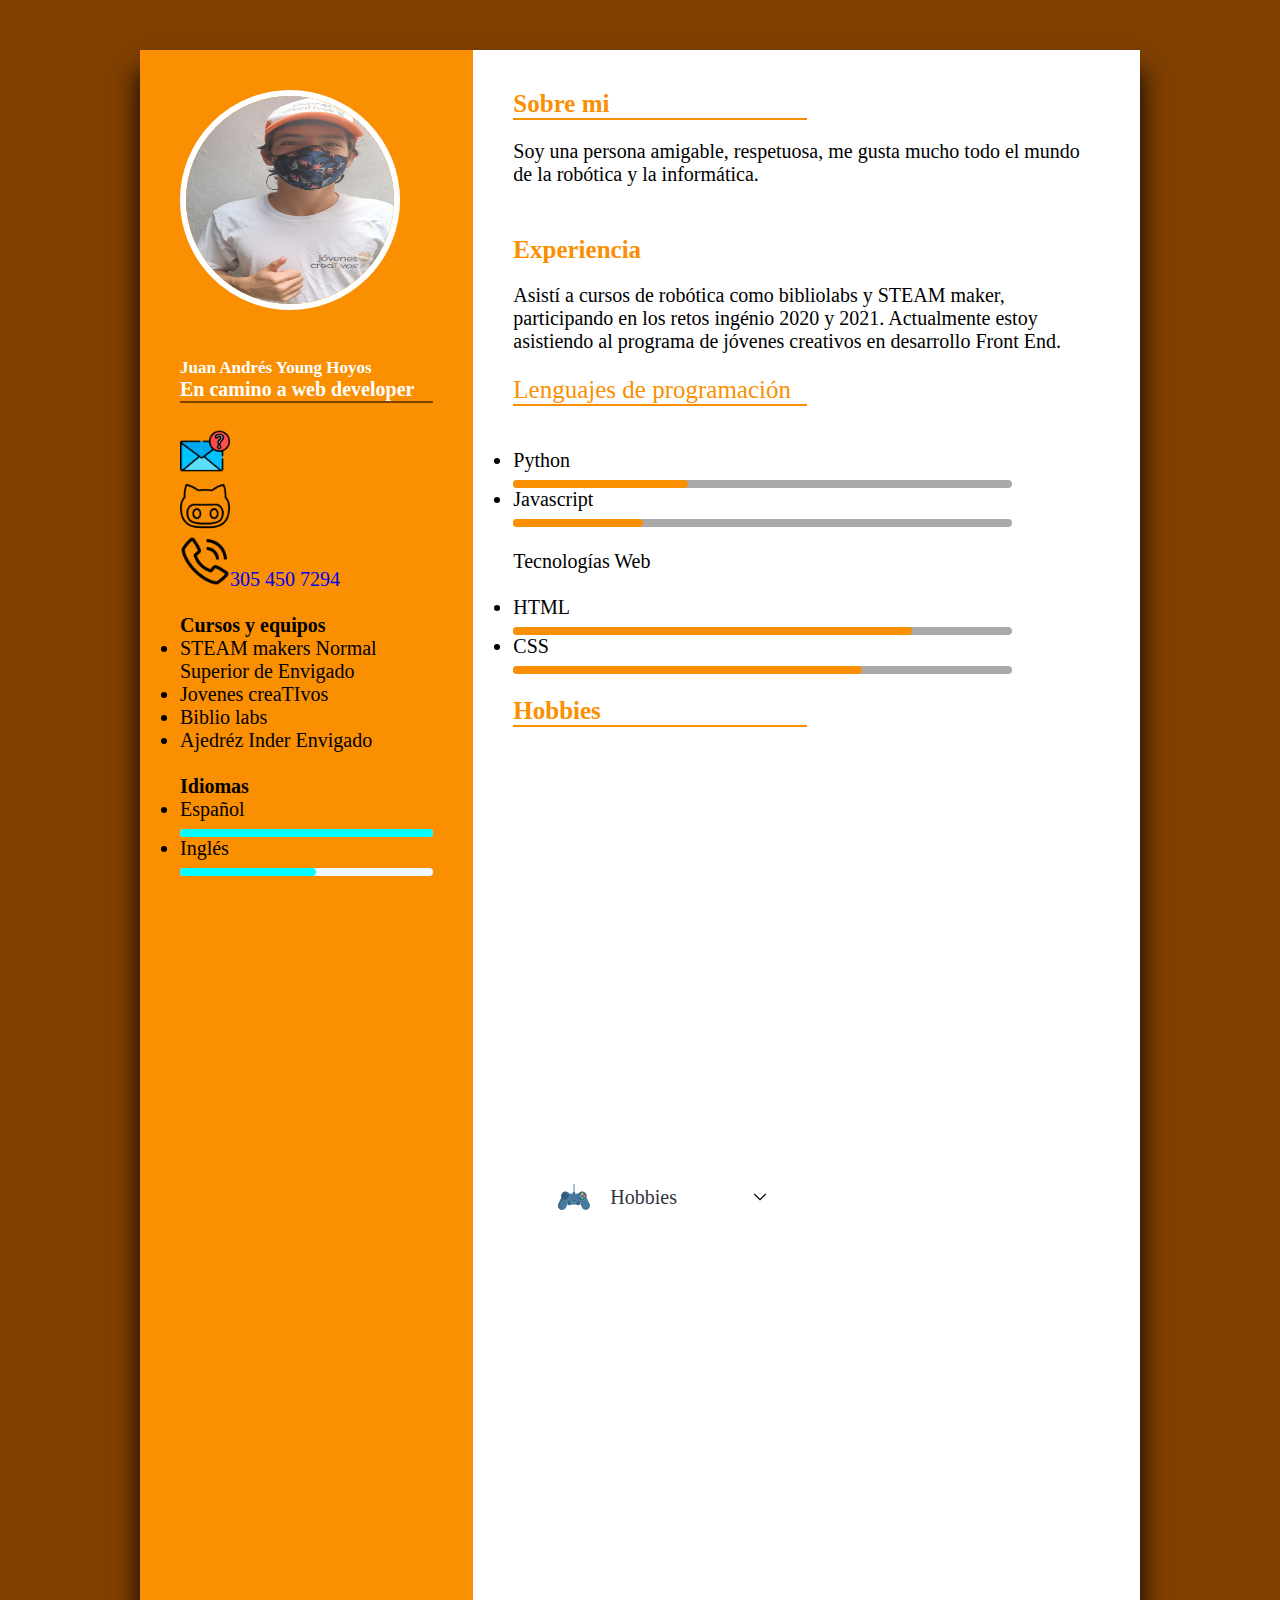
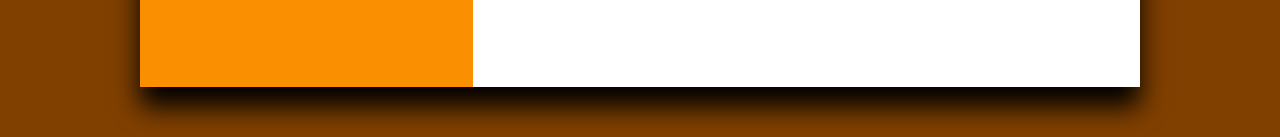
<file: curriculum/pages/index.html>
<!DOCTYPE html>
<html lang="en">

<head>
    <meta charset="UTF-8">
    <meta http-equiv="X-UA-Compatible" content="IE=edge">
    <meta name="viewport" content="width=device-width, initial-scale=1.0">
    <title>Currriculum</title>
    <link rel="stylesheet" href="../css/ladoIzquierdo.css" type="text/css">
    <link rel="stylesheet" href="../css/ladoDerecho.css" type="text/css">
    <link rel="stylesheet" href="../css/desplegable.css">

    <!-- Favicon -->
    <link rel="apple-touch-icon" sizes="57x57" href="../favicon/apple-icon-57x57.png">
    <link rel="apple-touch-icon" sizes="60x60" href="../favicon/apple-icon-60x60.png">
    <link rel="apple-touch-icon" sizes="72x72" href="../favicon/apple-icon-72x72.png">
    <link rel="apple-touch-icon" sizes="76x76" href="../favicon/apple-icon-76x76.png">
    <link rel="apple-touch-icon" sizes="114x114" href="../favicon/apple-icon-114x114.png">
    <link rel="apple-touch-icon" sizes="120x120" href="../favicon/apple-icon-120x120.png">
    <link rel="apple-touch-icon" sizes="144x144" href="../favicon/apple-icon-144x144.png">
    <link rel="apple-touch-icon" sizes="152x152" href="../favicon/apple-icon-152x152.png">
    <link rel="apple-touch-icon" sizes="180x180" href="../favicon/apple-icon-180x180.png">
    <link rel="icon" type="image/png" sizes="192x192" href="../favicon/android-icon-192x192.png">
    <link rel="icon" type="image/png" sizes="32x32" href="../favicon/favicon-32x32.png">
    <link rel="icon" type="image/png" sizes="96x96" href="../favicon/favicon-96x96.png">
    <link rel="icon" type="image/png" sizes="16x16" href="../favicon/favicon-16x16.png">
    <link rel="manifest" href="../favicon/manifest.json">
    <meta name="msapplication-TileColor" content="#ffffff">
    <meta name="msapplication-TileImage" content="../favicon/ms-icon-144x144.png">
    <meta name="theme-color" content="#ffffff">
</head>

<body>
    <div class="container">
        <div class="left_side">
            <div class="profileText">
                <div class="imgBx">
                    <a href="javascript:Game('https://2020game.io/')"><img src="../images/imagen_perfil.jpg" class="profile-img"></a>
                </div>
                <br>
                <h1 class="brownLine">Juan Andrés Young Hoyos
                    <br>
                    <p>En camino a web developer</p>
                </h1>
                <br>

                <a href="mailto:juan.young@envigado.edu.co" target="_blank"><img src="../images/correo-electronico.png" alt="correo" class="icons"></a>
                <br>
                <a href="https://github.com/jayounghoyos" target="_blank"><img src=" ../images/github.png " alt="github-icon " class="icons "></a>
                <br>
                <a href="tel:305 450 7294" target="_blank"><img src="../images/tel.png " alt="telIcon " class="icons ">305 450 7294</a>
                <br>
                <br>

                <h3>Cursos y equipos</h3>
                <ul>
                    <li>STEAM makers Normal Superior de Envigado</li>
                    <li>Jovenes creaTIvos</li>
                    <li>Biblio labs</li>
                    <li>Ajedréz Inder Envigado</li>
                </ul>
            </div>
            <br>
            <div class="lenguages ">
                <h3 class="title ">Idiomas</h3>

                <ul>
                    <li>
                        <span class="text ">Español</span>
                        <span class="percent ">
                            <div style="width: 100%; "></div>
                        </span>
                    </li>
                    <li>
                        <span class="text ">Inglés</span>
                        <span class="percent ">
                            <div style="width: 53.5%; "></div>
                        </span>
                    </li>
                </ul>
            </div>
        </div>
        <div class="right_side ">
            <div class="about ">
                <h2 class="title2 brownLine">Sobre mi</h2>
                <p>Soy una persona amigable, respetuosa, me gusta mucho todo el mundo de la robótica y la informática.
                </p>
            </div>

            <div class="exp ">
                <h2 class="title2" class="brownLine ">Experiencia</h2>
                <p>Asistí a cursos de robótica como bibliolabs y STEAM maker, participando en los retos ingénio 2020 y 2021. Actualmente estoy asistiendo al programa de jóvenes creativos en desarrollo Front End.</p>
                <br>

                <p class="title2 brownLine">Lenguajes de programación</p>
                <br>

                <ul>
                    <li>
                        <span class="text ">Python</span>
                        <span class="percent ">
                            <div style="width: 35%; "></div>
                        </span>
                    </li>
                    <li>
                        <span class="text ">Javascript </span>
                        <span class="percent ">
                            <div style="width: 26%; "></div>
                        </span>
                    </li>
                </ul>
                <br>
                <p class="lineP ">Tecnologías Web</p>
                <ul>
                    <br>
                    <li>
                        <span class="text ">HTML</span>
                        <span class="percent ">
                            <div style="width: 80%; "></div>
                        </span>
                    </li>
                    <li>
                        <span class="text ">CSS</span>
                        <span class="percent ">
                            <div style="width: 70%; "></div>
                        </span>
                    </li>
                </ul>

            </div>
            <br>
            <h2 class="title2 brownLine">Hobbies</h2>
            <nav class="nav">
                <ul class="list">
                    <li class="list__item list__item--click">
                        <div class="list__button list__button--click">
                            <img src="../images/mando.png" class="list__img">
                            <a href="#" class="nav__link">Hobbies</a>
                            <img src="../images/abajo.png" class="list__arrow">
                        </div>

                        <ul class="list__show">
                            <li class="list__inside">
                                <a href="#" class="nav__link nav__link--inside">Videojuegos</a>
                            </li>

                            <li class="list__inside">
                                <a href="#" class="nav__link nav__link--inside">programación</a>
                            </li>

                            <li class="list__inside">
                                <a href="#" class="nav__link nav__link--inside">Lectura</a>
                            </li>
                        </ul>
                    </li>
                </ul>
            </nav>
        </div>
    </div>
    <script src="../js/java.js"></script>
    <script src="../js/Desplegable.js"></script>
</body>

</html>

</html>
</file>
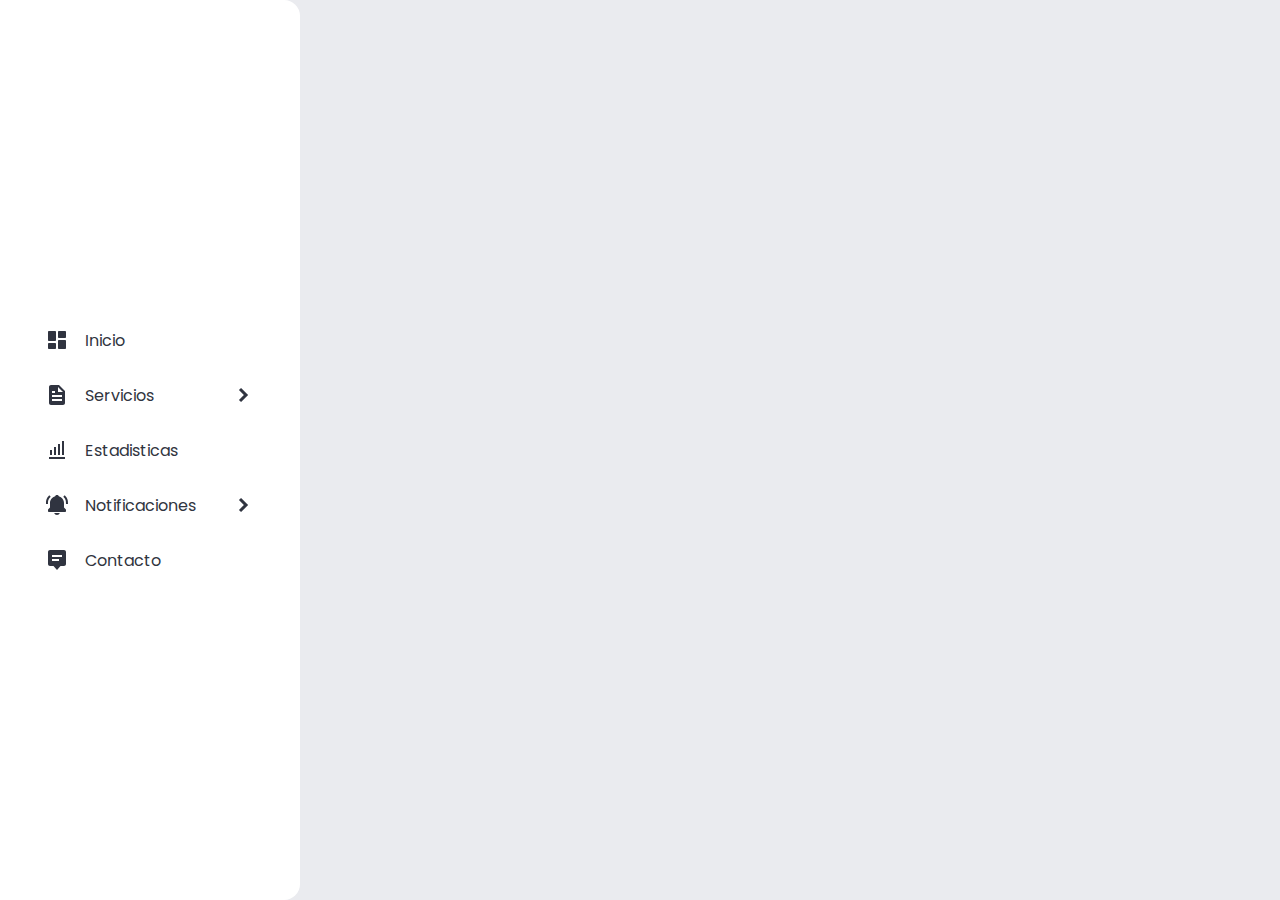
<file: JSTest/Menu/index.html>
<!DOCTYPE html>
<html lang="es">
<head>
    <meta charset="UTF-8">
    <meta http-equiv="X-UA-Compatible" content="IE=edge">
    <meta name="viewport" content="width=device-width, initial-scale=1.0">
    <title>Menú despegable</title>
    <link rel="stylesheet" href="estilos.css">
</head>
<body>
    
    <nav class="nav">
        <ul class="list">

            <li class="list__item">
                <div class="list__button">
                    <img src="assets/dashboard.svg" class="list__img">
                    <a href="#" class="nav__link">Inicio</a>
                </div>
            </li>

            <li class="list__item list__item--click">
                <div class="list__button list__button--click">
                    <img src="assets/docs.svg" class="list__img">
                    <a href="#" class="nav__link">Servicios</a>
                    <img src="assets/arrow.svg" class="list__arrow">
                </div>

                <ul class="list__show">
                    <li class="list__inside">
                        <a href="#" class="nav__link nav__link--inside">Estoy dentro</a>
                    </li>

                    <li class="list__inside">
                        <a href="#" class="nav__link nav__link--inside">Estoy dentro</a>
                    </li>
                </ul>

            </li>


            <li class="list__item">
                <div class="list__button">
                    <img src="assets/stats.svg" class="list__img">
                    <a href="#" class="nav__link">Estadisticas</a>
                </div>
            </li>

            <li class="list__item list__item--click">
                <div class="list__button list__button--click">
                    <img src="assets/bell.svg" class="list__img">
                    <a href="#" class="nav__link">Notificaciones</a>
                    <img src="assets/arrow.svg" class="list__arrow">
                </div>

                <ul class="list__show">
                    <li class="list__inside">
                        <a href="#" class="nav__link nav__link--inside">Estoy dentro</a>
                    </li>

                    <li class="list__inside">
                        <a href="#" class="nav__link nav__link--inside">Estoy dentro</a>
                    </li>

                    <li class="list__inside">
                        <a href="#" class="nav__link nav__link--inside">Estoy dentro</a>
                    </li>
                </ul>

            </li>


            <li class="list__item">
                <div class="list__button">
                    <img src="assets/message.svg" class="list__img">
                    <a href="#" class="nav__link">Contacto</a>
                </div>
            </li>

        </ul>
    </nav>

    
    <script src="main.js"></script>
</body>
</html>
</file>
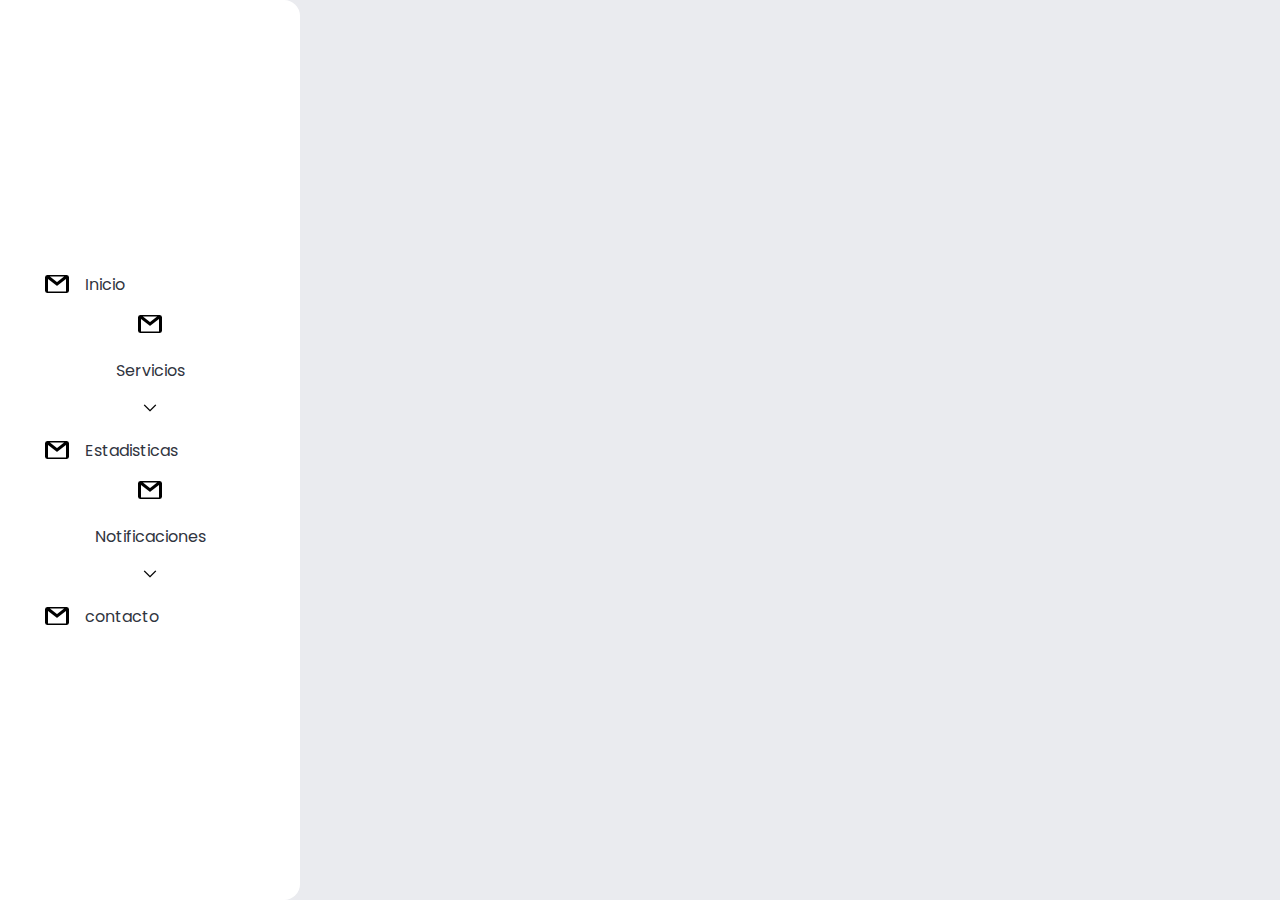
<file: prueba/html.html>
<!DOCTYPE html>
<html lang="en">

<head>
    <meta charset="UTF-8">
    <meta http-equiv="X-UA-Compatible" content="IE=edge">
    <meta name="viewport" content="width=device-width, initial-scale=1.0">
    <title>Desplegable</title>
    <link rel="stylesheet" href="css.css">
</head>

<body>
    <nav class="nav">
        <ul class="list">

            <li class="list_item">
                <div class="list__button">
                    <img src="gmail.png" alt="hobbi_icon " class="list__img">
                    <a href="# " class="nav__link">Inicio</a>
                </div>
            </li>

            <li class="list__item">
                <div class="list_button list__button--click">
                    <img src="gmail.png" alt="gmail" class="list__img list__item--click">
                    <a href="#" class="nav__link">Servicios</a>
                    <img src="abajo.png" alt="down" class="list__arrow">
                </div>

                <ul class="list__show">
                    <li class="list__inside">
                        <a href="#" class="nav__link nav__link--inside">Estoy dentro</a>
                    </li>

                    <li class="list__inside">
                        <a href="#" class="nav__link nav__link--inside">Estoy dentro</a>
                    </li>

                    <li class="list__inside">
                        <a href="#" class="nav__link nav__link--inside">Estoy dentro</a>
                    </li>
                </ul>
            </li>
            <li class="list_item">
                <div class="list__button">
                    <img src="gmail.png" alt="hobbi_icon " class="list__img">
                    <a href="# " class="nav__link">Estadisticas</a>
                </div>
            </li>
            <li class="list__item">
                <div class="list_button list__button--click">

                    <img src="gmail.png" alt="gmail" class="list__img list__item--click">
                    <a href="#" class="nav__link">Notificaciones</a>
                    <img src="abajo.png" alt="gmail" class="list__arrow">
                </div>

                <ul class="list__show">
                    <li class="list__inside">
                        <a href="#" class="nav__link nav__link--inside">Estoy dentro</a>
                    </li>

                    <li class="list__inside">
                        <a href="#" class="nav__link nav__link--inside">Estoy dentro</a>
                    </li>

                    <li class="list__inside">
                        <a href="#" class="nav__link nav__link--inside">Estoy dentro</a>
                    </li>
                </ul>
            </li>

            <li class="list_item">
                <div class="list__button">
                    <img src="gmail.png" alt="hobbi_icon " class="list__img">
                    <a href="# " class="nav__link">contacto</a>
                </div>
            </li>
        </ul>
    </nav>
    <script src="main.js "></script>
</body>

</html>
</file>
<file: curriculum/css/ladoIzquierdo.css>
:root {
    --border_bottom-color: #804000;
}

* {
    margin: 0;
    box-sizing: border-box;
    font-family: 'Times New Roman', Times, serif;
    font-size: 20px;
    text-decoration: none;
}

body {
    background: #804000;
    display: flex;
    justify-content: center;
    align-items: center;
    min-height: 100px;
}

.brownLine {
    border-bottom: 2px solid var(--border_bottom-color);
    width: 100%;
}

.right_side .brownLine {
    border-bottom: 2px solid var(--main-bg-color);
    width: 50%;
}

.container {
    position: relative;
    width: 100%;
    max-width: 1000px;
    min-height: 1000px;
    margin: 50px;
    background: rgb(255, 255, 255);
    display: grid;
    grid-template-columns: 1fr 2fr;
    box-shadow: 0 20px 25px black;
}

.container .left_side {
    position: relative;
    background-color: var(--main-bg-color);
    padding: 40px;
}

.imgBx .profile-img {
    width: 220px;
    height: 220px;
    border: 6px solid white;
    border-radius: 100%;
}

.icons {
    width: 50px;
    height: 50px;
}

.container .right_side {
    position: relative;
    background-color: solid #C0C0C0;
    padding: 40px;
}

.profileText h1 {
    color: rgb(12, 12, 12);
    font-size: 22px;
    margin-top: 20px;
    border-bottom: 2px solid var(--border_bottom-color);
}

.left_side .lenguages .percent {
    position: relative;
    width: 100%;
    height: 8px;
    background-color: aliceblue;
    display: block;
    border-radius: 40px;
    margin-top: 8px;
}

.left_side .lenguages .percent div {
    position: absolute;
    top: 0;
    left: 0;
    height: 100%;
    background: aqua;
    border-radius: 40px;
}

.profileText h1 {
    font-size: 17px;
    color: white;
}
</file>
<file: curriculum/css/ladoDerecho.css>
:root {
    --main-bg-color: rgb(250, 143, 2);
}

@media (max-width: 1000px) {
    .container {
        margin: 10px;
        grid-template-columns: repeat(1, 1fr);
    }
}

.about {
    margin-bottom: 50px;
}

.about:last-child {
    margin-bottom: 0;
}

.title2 {
    color: var(--main-bg-color);
    font-size: 25px;
    margin-bottom: 20px;
}

.right_side .exp .percent {
    position: relative;
    width: 85%;
    height: 8px;
    background-color: rgb(170, 169, 169);
    display: block;
    border-radius: 40px;
    margin-top: 8px;
}

.right_side .exp .percent div {
    position: absolute;
    top: 0;
    left: 0;
    height: 100%;
    background-color: var(--main-bg-color);
    border-radius: 40px;
}

.unityIcon {
    width: 30px;
    height: 30px;
}
</file>
<file: curriculum/css/desplegable.css>
* {
    margin: 0;
    padding: 0;
    box-sizing: border-box;
}

.nav {
    width: 300px;
}

.nav__link {
    color: #303440;
    display: block;
    padding: 15px 0;
    text-decoration: none;
}

.nav__link--inside {
    border-radius: 6px;
    padding-left: 20px;
    text-align: left;
}

.nav__link--inside:hover {
    background: #F6F8FA;
}

.list {
    width: 100%;
    height: 100vh;
    display: flex;
    justify-content: center;
    flex-direction: column;
    border-radius: 0 16px 16px 0;
    background: #fff;
}

.list__item {
    list-style: none;
    width: 100%;
    text-align: center;
    overflow: hidden;
}

.list__item--click {
    cursor: pointer;
}

.list__button {
    display: flex;
    align-items: center;
    gap: 1em;
    width: 70%;
    margin: 0 auto;
}

.arrow .list__arrow {
    transform: rotate(90deg);
}

.list__arrow {
    margin-left: auto;
    transition: transform .3s;
}

.list__show {
    width: 80%;
    margin-left: auto;
    border-left: 2px solid #303440;
    list-style: none;
    transition: height .4s;
    height: 0;
}
</file>
<file: JSTest/Menu/estilos.css>
@import url('https://fonts.googleapis.com/css2?family=Poppins:wght@300;400&display=swap');

*{
    margin: 0;
    padding: 0;
    box-sizing: border-box;
}

body{
    background: #EAEBEF;
    font-family: 'Poppins', sans-serif;
}

.nav{
    width: 300px;
}

.nav__link{
    color: #303440;
    display: block;
    padding: 15px 0;
    text-decoration: none;
}

.nav__link--inside{
    border-radius: 6px ;
    padding-left: 20px;
    text-align: left;
}

.nav__link--inside:hover{
    background: #F6F8FA;
}

.list{
    width: 100%;
    height: 100vh;
    display: flex;
    justify-content: center;
    flex-direction: column;
    border-radius: 0 16px 16px 0;
    background: #fff;
}

.list__item{
    list-style: none;
    width: 100%;
    text-align: center;
    overflow: hidden;
}

.list__item--click{
    cursor: pointer;
}

.list__button{
    display: flex;
    align-items: center;
    gap: 1em;
    width: 70%;
    margin: 0 auto;
}

.arrow .list__arrow{
    transform: rotate(90deg);
}

.list__arrow{
    margin-left: auto;
    transition: transform .3s;
}

.list__show{
    width: 80%;
    margin-left: auto;
    border-left: 2px solid #303440;
    list-style: none;
    transition: height .4s;
    height: 0;
}
</file>
<file: prueba/css.css>
@import url('https://fonts.googleapis.com/css2?family=Poppins:wght@300;400&display=swap');
* {
    margin: 0;
    padding: 0;
    box-sizing: border-box;
}

body {
    background: #EAEBEF;
    font-family: 'Poppins', sans-serif;
}

.nav {
    width: 300px;
}

.nav__link {
    color: #303440;
    display: block;
    padding: 15px 0;
    text-decoration: none;
}

.nav__link--inside {
    border-radius: 6px;
    padding-left: 20px;
    text-align: left;
}

.nav__link--inside:hover {
    background: #F6F8FA;
}

.list {
    width: 100%;
    height: 100vh;
    display: flex;
    justify-content: center;
    flex-direction: column;
    border-radius: 0 16px 16px 0;
    background: #fff;
}

.list__item {
    list-style: none;
    width: 100%;
    text-align: center;
    overflow: hidden;
}

.list__item--click {
    cursor: pointer;
}

.list__button {
    display: flex;
    align-items: center;
    gap: 1em;
    width: 70%;
    margin: 0 auto;
}

.arrow .list__arrow {
    transform: rotate(90deg);
}

.list__arrow {
    margin-left: auto;
    transition: transform .3s;
}

.list__show {
    width: 80%;
    margin-left: auto;
    border-left: 2px solid #303440;
    list-style: none;
    transition: height .4s;
    height: 0;
}
</file>
